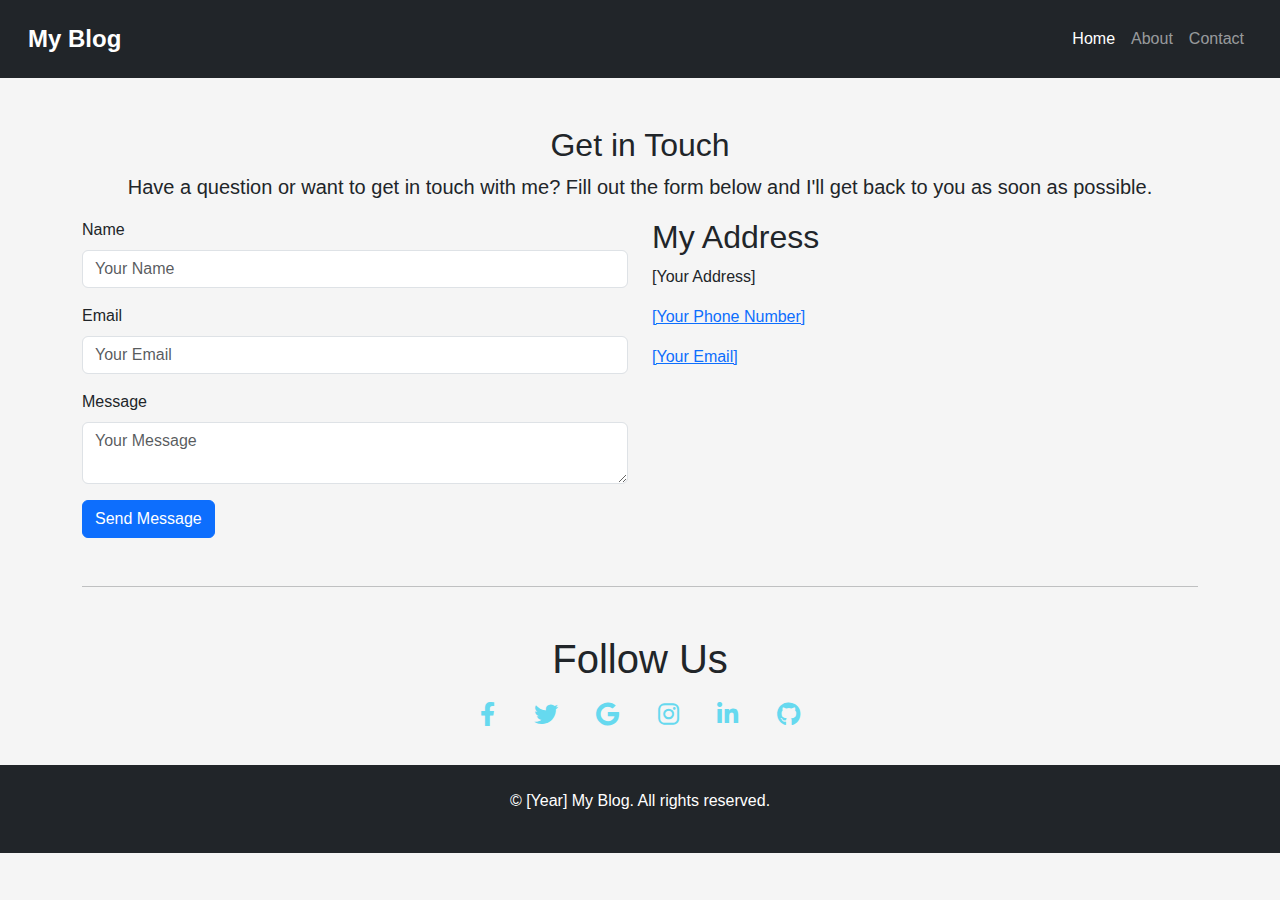
<file: contact.html>
<!DOCTYPE html>
<html lang="en">
<head>
    <meta charset="UTF-8">
    <meta name="viewport" content="width=device-width, initial-scale=1.0">
    <title>Contact | My Blog</title>
    <link rel="stylesheet" href="https://cdnjs.cloudflare.com/ajax/libs/font-awesome/6.0.0-beta3/css/all.min.css">
    <link href="https://cdn.jsdelivr.net/npm/bootstrap@5.3.0/dist/css/bootstrap.min.css" rel="stylesheet">
    <link rel="stylesheet" href="/css/style.css">
</head>
<body>
    <nav class="navbar navbar-expand-lg navbar-dark bg-dark">
        <div class="container-fluid">
            <a class="navbar-brand" href="/index.html">My Blog</a>
            <button class="navbar-toggler" type="button" data-bs-toggle="collapse" data-bs-target="#navbarNav" aria-controls="navbarNav" aria-expanded="false" aria-label="Toggle navigation">
                <span class="navbar-toggler-icon"></span>
            </button>
            <div class="collapse navbar-collapse" id="navbarNav">
                <ul class="navbar-nav ms-auto">
                    <li class="nav-item">
                        <a class="nav-link active" href="/index.html">Home</a>
                    </li>
                    <li class="nav-item">
                        <a class="nav-link" href="/about.html">About</a>
                    </li>
                    <li class="nav-item">
                        <a class="nav-link" href="/contact.html">Contact</a>
                    </li>
                </ul>
            </div>
        </div>
    </nav>

    <div class="container mt-5">
        <h2 class="text-center">Get in Touch</h2>
        <p class="lead text-center">Have a question or want to get in touch with me? Fill out the form below and I'll get back to you as soon as possible.</p>
        <div class="row">
            <div class="col-md-6">
                <form>
                    <div class="mb-3">
                        <label for="name" class="form-label">Name</label>
                        <input type="text" class="form-control" id="name" placeholder="Your Name">
                    </div>
                    <div class="mb-3">
                        <label for="email" class="form-label">Email</label>
                        <input type="email" class="form-control" id="email" placeholder="Your Email">
                    </div>
                    <div class="mb-3">
                        <label for="message" class="form-label">Message</label>
                        <textarea class="form-control" id="message" placeholder="Your Message"></textarea>
                    </div>
                    <button type="submit" class="btn btn-primary">Send Message</button>
                </form>
            </div>
            <div class="col-md-6">
                <h2>My Address</h2>
                <p>[Your Address]</p>
                <p><a href="tel:[Your Phone Number]">[Your Phone Number]</a></p>
                <p><a href="mailto:[Your Email]">[Your Email]</a></p>
            </div>
        </div>

        <hr class="my-5">

        <section class="text-center mb-4">
            <h1>Follow Us</h1>
            <!-- Facebook -->
            <a data-mdb-ripple-init class="btn btn-outline btn-floating m-1" href="#!" role="button">
                <i class="fab fa-facebook-f"></i>
            </a>
            <!-- Twitter -->
            <a data-mdb-ripple-init class="btn btn-outline btn-floating m-1" href="#!" role="button">
                <i class="fab fa-twitter"></i>
            </a>
            <!-- Google -->
            <a data-mdb-ripple-init class="btn btn-outline btn-floating m-1" href="#!" role="button">
                <i class="fab fa-google"></i>
            </a>
            <!-- Instagram -->
            <a data-mdb-ripple-init class="btn btn-outline btn-floating m-1" href="#!" role="button">
                <i class="fab fa-instagram"></i>
            </a>
            <!-- Linkedin -->
            <a data-mdb-ripple-init class="btn btn-outline btn-floating m-1" href="#!" role="button">
                <i class="fab fa-linkedin-in"></i>
            </a>
            <!-- Github -->
            <a data-mdb-ripple-init class="btn btn-outline btn-floating m-1" href="#!" role="button">
                <i class="fab fa-github"></i>
            </a>
        </section>
    </div>

    <footer class="bg-dark text-white text-center py-4">
        <p>&copy; [Year] My Blog. All rights reserved.</p>
    </footer>

    <script src="https://cdn.jsdelivr.net/npm/bootstrap@5.3.0/dist/js/bootstrap.bundle.min.js"></script>
</body>
</html>
</file>
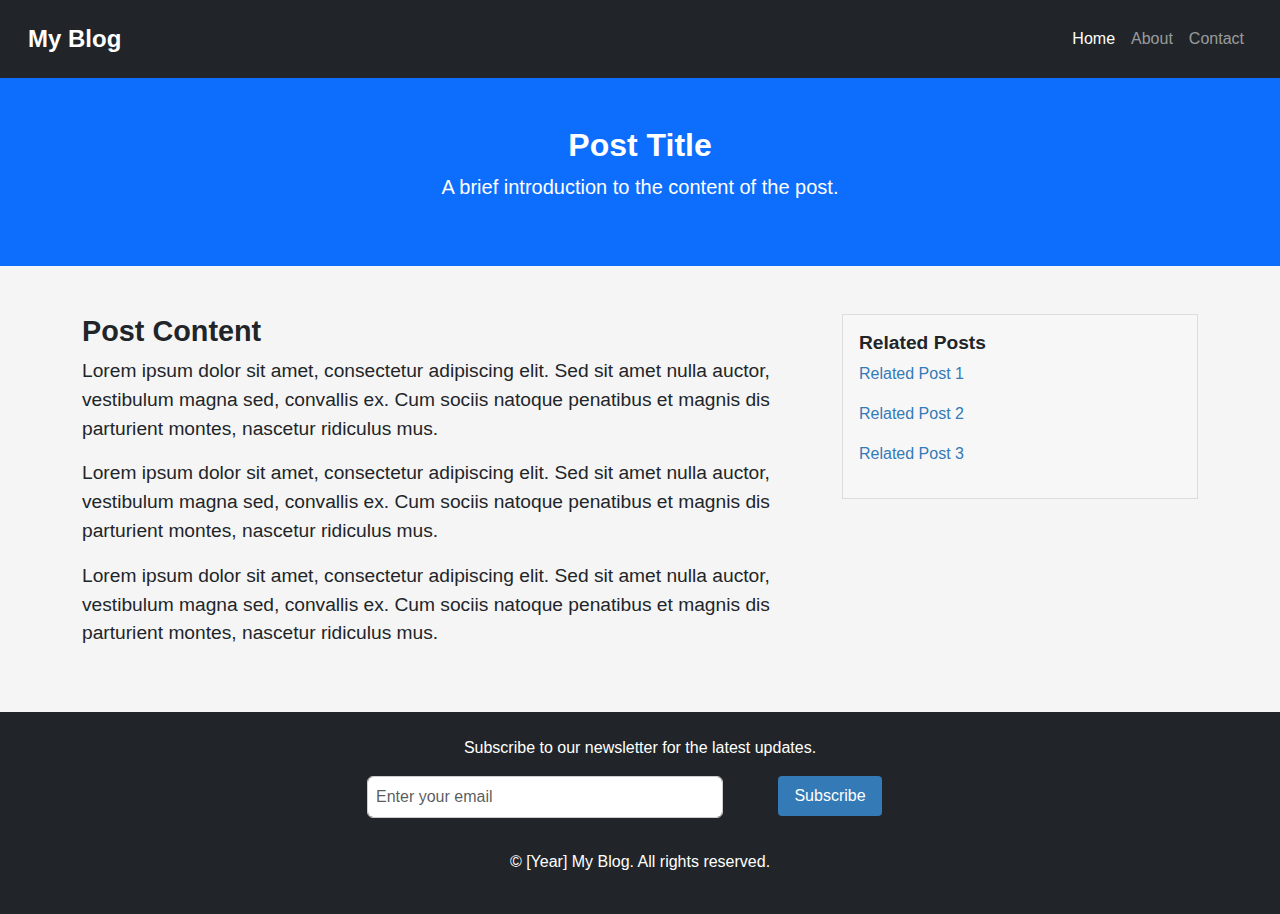
<file: post.html>
<!DOCTYPE html>
<html lang="en">
<head>
    <meta charset="UTF-8">
    <meta name="viewport" content="width=device-width, initial-scale=1.0">
    <title>Post Title | My Blog</title>
    <link href="https://cdn.jsdelivr.net/npm/bootstrap@5.3.0/dist/css/bootstrap.min.css" rel="stylesheet">
    <link rel="stylesheet" href="/css/style.css">
</head>
<body>
    <nav class="navbar navbar-expand-lg navbar-dark bg-dark">
        <div class="container-fluid">
            <a class="navbar-brand" href="/index.html">My Blog</a>
            <button class="navbar-toggler" type="button" data-bs-toggle="collapse" data-bs-target="#navbarNav" aria-controls="navbarNav" aria-expanded="false" aria-label="Toggle navigation">
                <span class="navbar-toggler-icon"></span>
            </button>
            <div class="collapse navbar-collapse" id="navbarNav">
                <ul class="navbar-nav ms-auto">
                    <li class="nav-item">
                        <a class="nav-link active" href="/index.html">Home</a>
                    </li>
                    <li class="nav-item">
                        <a class="nav-link" href="/about.html">About</a>
                    </li>
                    <li class="nav-item">
                        <a class="nav-link" href="/contact.html">Contact</a>
                    </li>
                </ul>
            </div>
        </div>
    </nav>

    <header class="bg-primary text-white text-center py-5">
        <h1>Post Title</h1>
        <p class="lead">A brief introduction to the content of the post.</p>
    </header>

    <div class="container my-5">
        <div class="row">
            <div class="col-md-8">
                <article>
                    <h2>Post Content</h2>
                    <p>Lorem ipsum dolor sit amet, consectetur adipiscing elit. Sed sit amet nulla auctor, vestibulum magna sed, convallis ex. Cum sociis natoque penatibus et magnis dis parturient montes, nascetur ridiculus mus.</p>
                    <p>Lorem ipsum dolor sit amet, consectetur adipiscing elit. Sed sit amet nulla auctor, vestibulum magna sed, convallis ex. Cum sociis natoque penatibus et magnis dis parturient montes, nascetur ridiculus mus.</p>
                    <p>Lorem ipsum dolor sit amet, consectetur adipiscing elit. Sed sit amet nulla auctor, vestibulum magna sed, convallis ex. Cum sociis natoque penatibus et magnis dis parturient montes, nascetur ridiculus mus.</p>
                </article>
            </div>
            <div class="col-md-4">
                <aside>
                    <h4>Related Posts</h4>
                    <ul>
                        <li><a href="#">Related Post 1</a></li>
                        <li><a href="#">Related Post 2</a></li>
                        <li><a href="#">Related Post 3</a></li>
                    </ul>
                </aside>
            </div>
        </div>
    </div>

    <footer class="bg-dark text-white text-center py-4">
        <p>Subscribe to our newsletter for the latest updates.</p>
        <form class="container">
            <div class="row justify-content-center">
                <div class="col-md-4">
                    <input type="email" class="form-control" placeholder="Enter your email">
                </div>
                <div class="col-md-2">
                    <button type="submit" class="btn btn-primary">Subscribe</button>
                </div>
            </div>
        </form>
        <p class="mt-3">&copy; [Year] My Blog. All rights reserved.</p>
    </footer>

    <script src="https://cdn.jsdelivr.net/npm/bootstrap@5.3.0/dist/js/bootstrap.bundle.min.js"></script>
</body>
</html>
</file>
<file: css/style.css>
/* Add some basic styling to the body */
body {
    font-family: Arial, sans-serif;
    background-color: #f5f5f5;
  }
  
  /* Customize the navbar */
  .navbar {
    background-color: #333;
    padding: 1rem;
  }
  
  .navbar-brand {
    font-size: 1.5rem;
    font-weight: bold;
  }
  
  /* Customize the header */
  header {
    background-color: #337ab7;
    padding: 2rem;
    text-align: center;
  }
  
  header h1 {
    font-size: 2rem;
    font-weight: bold;
    color: #fff;
  }
  
  header p {
    font-size: 1.2rem;
    color: #fff;
  }
  
  /* Customize the recent posts section */
  .recent-posts {
    padding: 2rem;
  }
  
  .recent-posts h2 {
    font-size: 1.8rem;
    font-weight: bold;
    text-align: center;
  }
  
  .card {
    margin-bottom: 2rem;
    box-shadow: 0 0 10px rgba(0, 0, 0, 0.1);
  }
  
  .card-img-top {
    height: 150px;
    object-fit: cover;
  }
  
  .card-body {
    padding: 1rem;
  }
  
  .card-title {
    font-size: 1.2rem;
    font-weight: bold;
  }
  
  .card-text {
    font-size: 1rem;
    color: #666;
  }
  
  /* Customize the footer */
  footer {
    background-color: #333;
    padding: 1rem;
    text-align: center;
    color: #fff;
  }
  
  footer p {
    font-size: 1rem;
  }
  
  footer form {
    margin-top: 1rem;
  }
  
  footer input[type="email"] {
    width: 100%;
    padding: 0.5rem;
    margin-bottom: 1rem;
    border: 1px solid #ccc;
  }
  
  footer button[type="submit"] {
    background-color: #337ab7;
    color: #fff;
    padding: 0.5rem 1rem;
    border: none;
    border-radius: 0.25rem;
    cursor: pointer;
  }
  
  footer button[type="submit"]:hover {
    background-color: #23527c;
  }

  /* Add some basic styling to the post page */

article {
    font-size: 1.2rem;
    line-height: 1.5;
}

article h2 {
    font-size: 1.8rem;
    font-weight: bold;
    margin-top: 0;
}

aside {
    background-color: #f7f7f7;
    padding: 1rem;
    border: 1px solid #ddd;
}

aside h4 {
    font-size: 1.2rem;
    font-weight: bold;
    margin-top: 0;
}

aside ul {
    list-style: none;
    padding: 0;
    margin: 0;
}

aside li {
    margin-bottom: 1rem;
}

aside a {
    text-decoration: none;
    color: #337ab7;
}

aside a:hover {
    color: #23527c;
}
/* Add some basic styling to the contact page */

.contact-form {
  padding: 2rem;
  background-color: #f7f7f7;
  border: 1px solid #ddd;
  box-shadow: 0 0 10px rgba(0, 0, 0, 0.1);
}

.contact-form label {
  font-weight: bold;
}

.contact-form input, .contact-form textarea {
  width: 100%;
  padding: 1rem;
  margin-bottom: 1rem;
  border: 1px solid #ccc;
}

.contact-form button[type="submit"] {
  background-color: #337ab7;
  color: #fff;
  padding: 1rem 2rem;
  border: none;
  border-radius: 0.5rem;
  cursor: pointer;
}

.social-link {
  font-size: 2rem;
  margin-right: 1rem;
  color: #337ab7;
}

.social-link:hover {
  color: #23527c;
}
/* Font Awesome Icon Style */
.fab {
  font-size: 24px; /* Adjust size as needed */
  color: #66d9ef; /* Default color for icons */
}

.fab:hover {
  color: #000; /* Change color on hover */
}
/* Add some basic styling to the about page */

.about-author {
  padding: 2rem;
  background-color: #f7f7f7;
  border: 1px solid #ddd;
  box-shadow: 0 0 10px rgba(0, 0, 0, 0.1);
}

.about-author img {
  width: 100%;
  height: 200px;
  object-fit: cover;
  border-radius: 10px;
}

.about-author h3 {
  margin-top: 0;
}

.about-author p {
  margin-bottom: 2rem;
}
</file>
